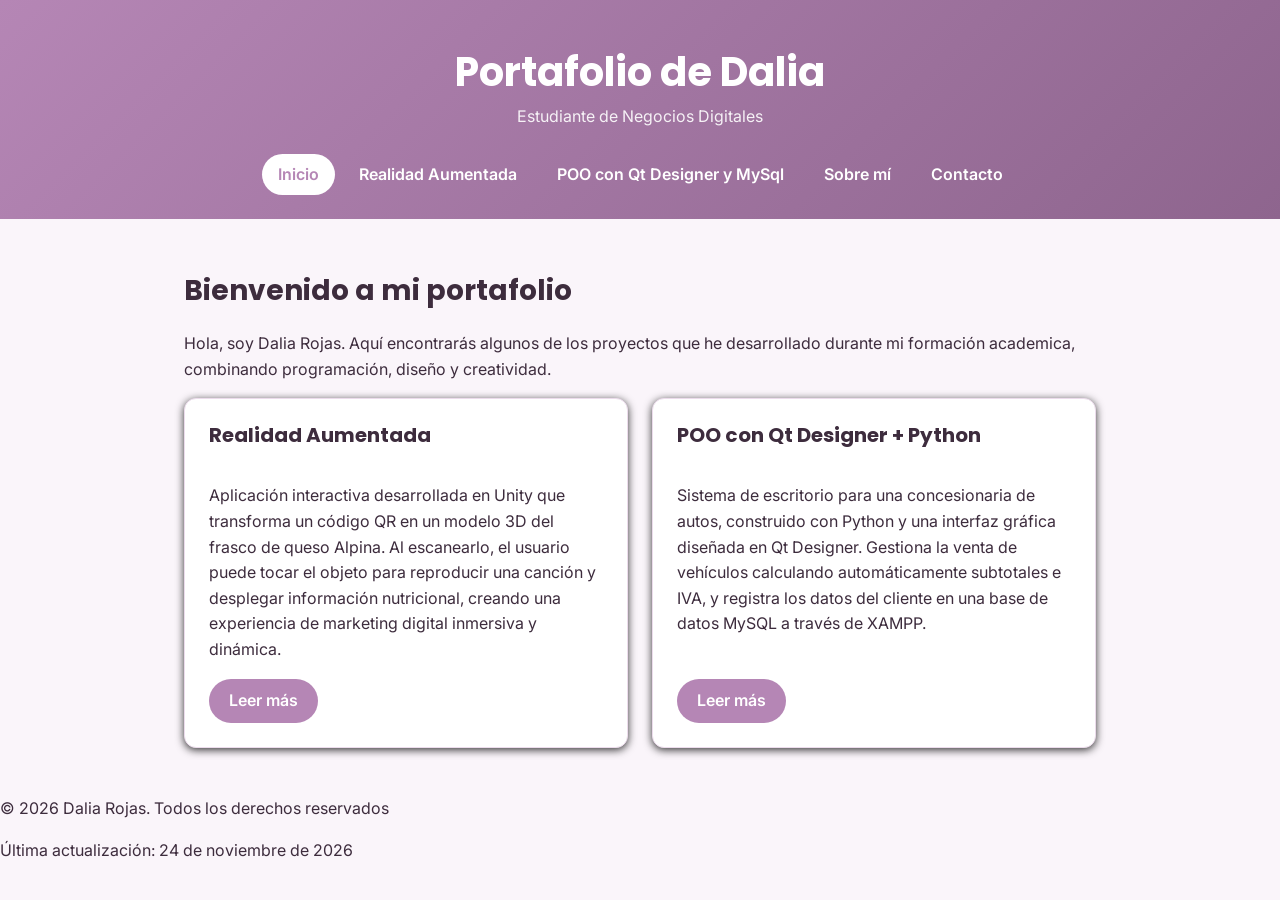
<file: index.html>
<!DOCTYPE html>
<html lang="es">
    <!-- Comentarios -->
<head>
    <meta charset="UTF-8">
    <meta name="viewport" content="width=device-width, initial-scale=1.0">
    <meta name="description" content="Portafolio personal de Dalia Rojas">
    <title>Inicio | Portafolio de Dalia</title>
    <link rel="stylesheet"href="css/estilos.css">
</head>
<body>
    <header>
        <h1>Portafolio de Dalia</h1>
        <p>Estudiante de Negocios Digitales</p>
        <nav>
            <ul>
                <li><a href="index.html" class="activo">Inicio</a></li>
                <li><a href="realidad-aumentada.html">Realidad Aumentada</a></li>
                <li><a href="poo-con-qt.html">POO con Qt Designer y MySql</a></li>
                <li><a href="sobre-mi.html">Sobre mí</a></li>
                <li><a href="contacto.html">Contacto</a></li>
            </ul>
        </nav>
    </header>
    
    <main>
        <section>
            <h2>Bienvenido a mi portafolio</h2>
            <p>Hola, soy Dalia Rojas. Aquí encontrarás algunos de los proyectos que he desarrollado durante mi formación academica, combinando programación, diseño y creatividad.</p>
            
            <div class="tarjetas">
                <article class="tarjeta">
                    <h3>Realidad Aumentada</h3>
                    <p>Aplicación interactiva desarrollada en Unity que transforma un código QR en un modelo 3D del frasco de queso Alpina. Al escanearlo, el usuario puede tocar el objeto para reproducir una canción y desplegar información nutricional, creando una experiencia de marketing digital inmersiva y dinámica.</p>
                    <a href="realidad-aumentada.html" class="boton">Leer más</a>
                </article>
                    
                <article class="tarjeta">
                    <h3>POO con Qt Designer + Python</h3>
                    <p>Sistema de escritorio para una concesionaria de autos, construido con Python y una interfaz gráfica diseñada en Qt Designer. Gestiona la venta de vehículos calculando automáticamente subtotales e IVA, y registra los datos del cliente en una base de datos MySQL a través de XAMPP.</p>
                    <a href="poo-con-qt.html" class="boton">Leer más</a>
                </article>
            </div>
        </section>
    </main>
    
    <footer>
        <p>&copy; 2026 Dalia Rojas. Todos los derechos reservados</p>
        <p>Última actualización: <time datetime="2026-11-24">24 de noviembre de 2026</time></p>
    </footer>
</body>
</html>
</file>
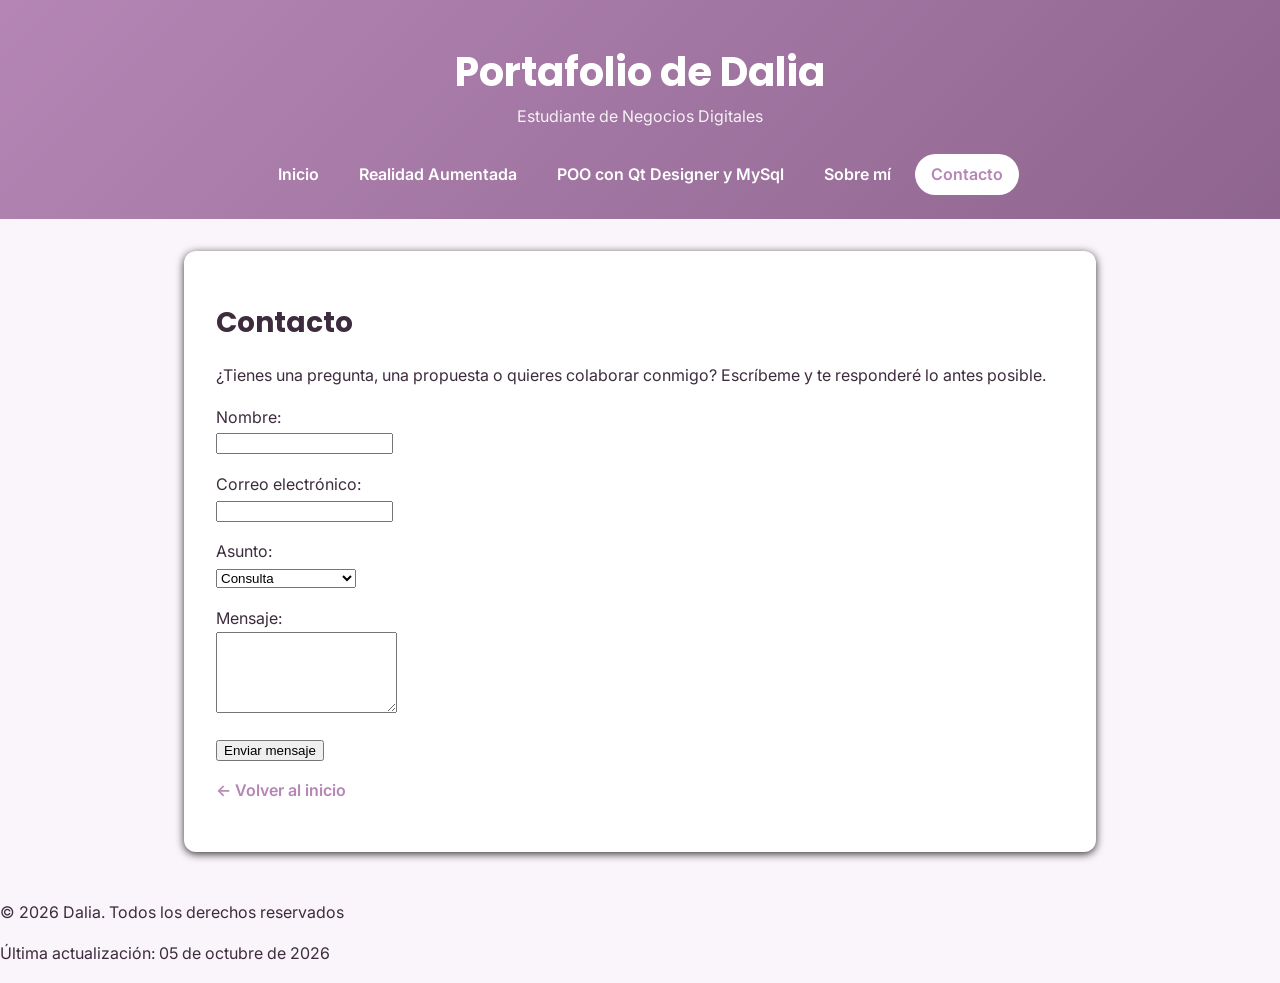
<file: contacto.html>
<!DOCTYPE html>
<html lang="es">
    <!-- Comentarios -->
<head>
    <meta charset="UTF-8">
    <meta name="viewport" content="width=device-width, initial-scale=1.0">
    <meta name="description" content="Blog personal de [nombre] sobre [tema]">
    <title>Contacto | Portafolio de Dalia</title>
    <link rel="stylesheet"href="css/estilos.css">
</head>
<body>
    <header>
        <h1>Portafolio de Dalia</h1>
        <p>Estudiante de Negocios Digitales</p>
        <nav>
            <ul>
                <li><a href="index.html">Inicio</a></li>
                <li><a href="realidad-aumentada.html">Realidad Aumentada</a></li>
                <li><a href="poo-con-qt.html">POO con Qt Designer y MySql</a></li>
                <li><a href="sobre-mi.html">Sobre mí</a></li>
                <li><a href="contacto.html" class="activo">Contacto</a></li>
            </ul>
        </nav>
    </header>
    <main>
        <section class="pagina-simple">
            <h2>Contacto</h2>
            <p>¿Tienes una pregunta, una propuesta o quieres colaborar conmigo? Escríbeme y te responderé lo antes posible.</p>
            
            <form action="#" method="post">
                <p>
                    <label for="nombre">Nombre:</label><br>
                    <input type="text" id="nombre" name="nombre" required>
                </p>
                <p>
                    <label for="correo">Correo electrónico:</label><br>
                    <input type="email" id="correo" name="correo" required>
                </p>
                <p>
                    <label for="asunto">Asunto:</label><br>
                    <select id="asunto" name="asunto">
                        <option>Consulta</option>
                        <option>Colaboración</option>
                        <option>Oportunidad laboral</option>
                        <option>Otro</option>
                    </select>
                </p>
                <p>
                    <label for="mensaje">Mensaje:</label><br>
                    <textarea id="mensaje" name="mensaje" rows="5" required></textarea>
                </p>
                <p><button type="submit">Enviar mensaje</button></p>
            </form>
            
            <p><a href="index.html">← Volver al inicio</a></p>
        </section>
    </main>
    <footer>
        <p>&copy; 2026 Dalia. Todos los derechos reservados</p>
        <p>Última actualización: <time datetime="2026-11-05">05 de octubre de 2026</time></p>
    </footer>
</body>
</html>
</file>
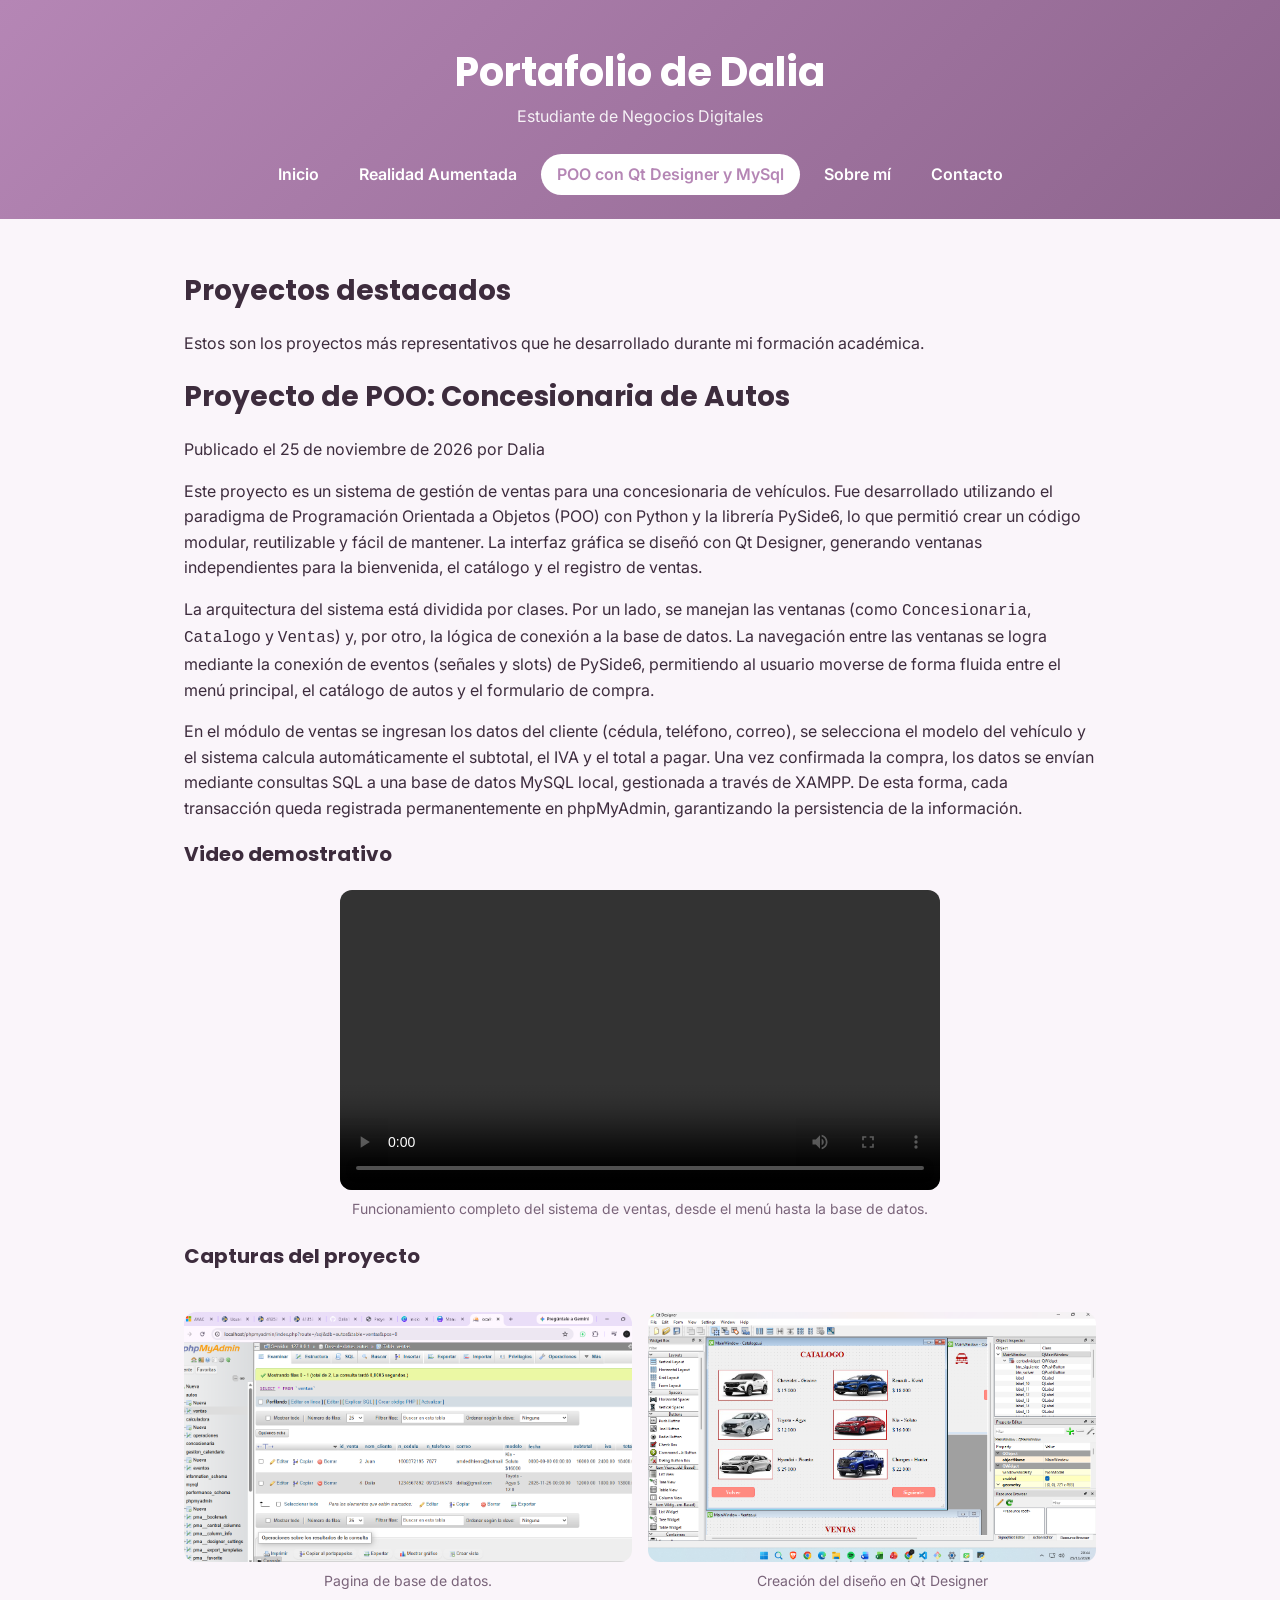
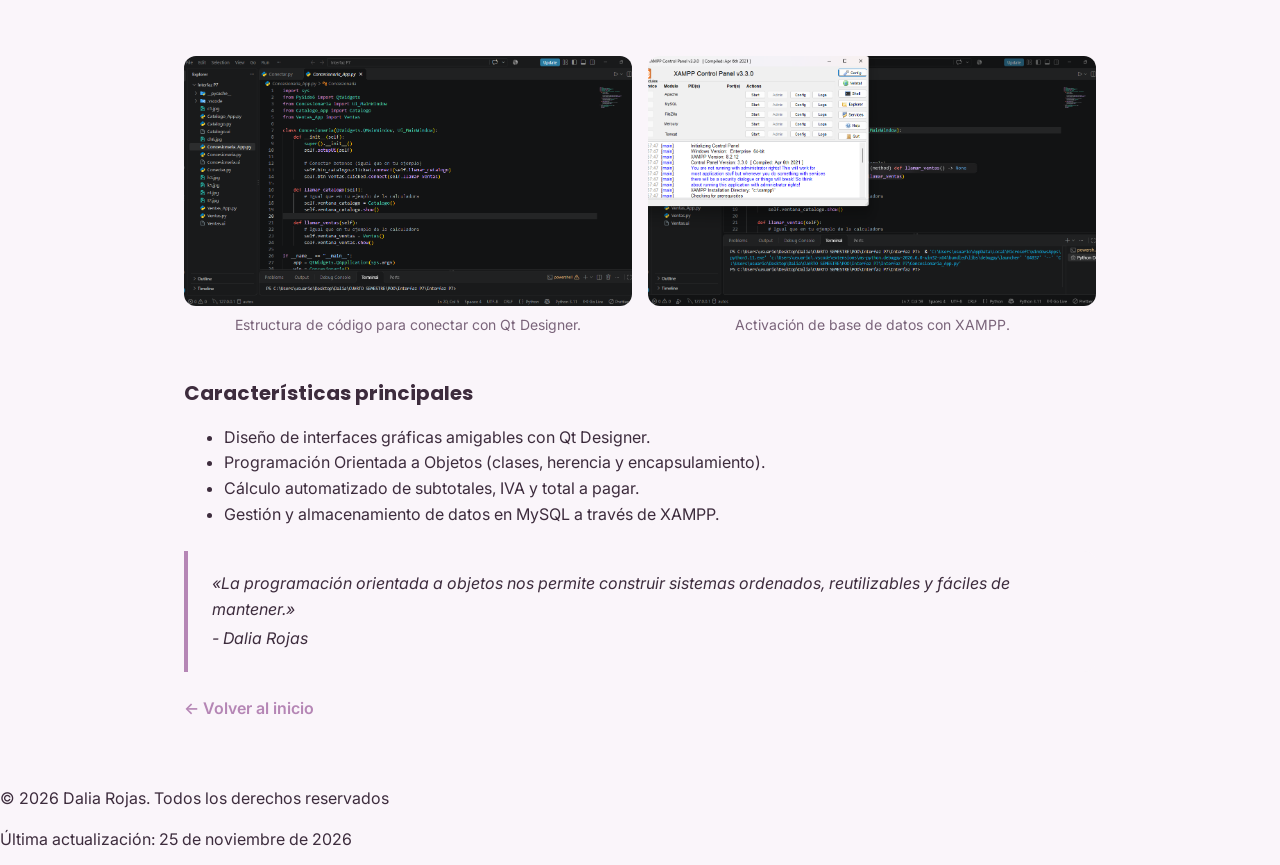
<file: poo-con-qt.html>
<!DOCTYPE html>
<html lang="es">
    <!-- Comentarios -->
<head>
    <meta charset="UTF-8">
    <meta name="viewport" content="width=device-width, initial-scale=1.0">
    <meta name="description" content="Proyectos destacados de Dalia Rojas">
    <title>POO con Qt Designer y MySql | Portafolio de Dalia</title>
    <link rel="stylesheet"href="css/estilos.css">
</head>
<body>
    <header>
        <h1>Portafolio de Dalia</h1>
        <p>Estudiante de Negocios Digitales</p>
        <nav>
            <ul>
                <li><a href="index.html">Inicio</a></li>
                <li><a href="realidad-aumentada.html">Realidad Aumentada</a></li>
                <li><a href="poo-con-qt.html" class="activo">POO con Qt Designer y MySql</a></li>
                <li><a href="sobre-mi.html">Sobre mí</a></li>
                <li><a href="contacto.html">Contacto</a></li>
            </ul>
        </nav>
    </header>
    
    <main>
        <section>
            <h2>Proyectos destacados</h2>
            <p>Estos son los proyectos más representativos que he desarrollado durante mi formación académica.</p>
            
            <article>
                <h2>Proyecto de POO: Concesionaria de Autos</h2>
                <p>Publicado el <time datetime="2026-11-25">25 de noviembre de 2026</time> por Dalia</p>
                
                <p>Este proyecto es un sistema de gestión de ventas para una concesionaria de vehículos. Fue desarrollado utilizando el paradigma de Programación Orientada a Objetos (POO) con Python y la librería PySide6, lo que permitió crear un código modular, reutilizable y fácil de mantener. La interfaz gráfica se diseñó con Qt Designer, generando ventanas independientes para la bienvenida, el catálogo y el registro de ventas.</p>

                <p>La arquitectura del sistema está dividida por clases. Por un lado, se manejan las ventanas (como <code>Concesionaria</code>, <code>Catalogo</code> y <code>Ventas</code>) y, por otro, la lógica de conexión a la base de datos. La navegación entre las ventanas se logra mediante la conexión de eventos (señales y slots) de PySide6, permitiendo al usuario moverse de forma fluida entre el menú principal, el catálogo de autos y el formulario de compra.</p>

                <p>En el módulo de ventas se ingresan los datos del cliente (cédula, teléfono, correo), se selecciona el modelo del vehículo y el sistema calcula automáticamente el subtotal, el IVA y el total a pagar. Una vez confirmada la compra, los datos se envían mediante consultas SQL a una base de datos MySQL local, gestionada a través de XAMPP. De esta forma, cada transacción queda registrada permanentemente en phpMyAdmin, garantizando la persistencia de la información.</p>

                <h3>Video demostrativo</h3>
                <figure>
                    <video src="video/rea1.mp4" controls width="600"></video>
                    <figcaption>Funcionamiento completo del sistema de ventas, desde el menú hasta la base de datos.</figcaption>
                </figure>

                <h3>Capturas del proyecto</h3>
                <div class="galeria">
                    <figure>
                        <img src="Imagen/foto1.png" alt="Base de datos"width="600">
                        <figcaption>Pagina de base de datos.</figcaption>
                    </figure>
                    <figure>
                        <img src="Imagen/foto2.png" alt="Qt Designer"width="600">
                        <figcaption>Creación del diseño en Qt Designer</figcaption>
                    </figure>
                    <figure>
                        <img src="Imagen/foto3.png" alt="Conexión con Qt Designer"width="600">
                        <figcaption>Estructura de código para conectar con Qt Designer.</figcaption>
                    </figure>
                    <figure>
                        <img src="Imagen/foto4.png" alt="Activacion de base de datos"width="600">
                        <figcaption>Activación de base de datos con XAMPP.</figcaption>
                    </figure>
                </div>
                
                <h3>Características principales</h3>
                <ul>
                    <li>Diseño de interfaces gráficas amigables con Qt Designer.</li>
                    <li>Programación Orientada a Objetos (clases, herencia y encapsulamiento).</li>
                    <li>Cálculo automatizado de subtotales, IVA y total a pagar.</li>
                    <li>Gestión y almacenamiento de datos en MySQL a través de XAMPP.</li>
                </ul>
                
                <blockquote>
                    <p>«La programación orientada a objetos nos permite construir sistemas ordenados, reutilizables y fáciles de mantener.»</p>
                    <p>- Dalia Rojas</p>
                </blockquote>
                
            </article>
                
            <p><a href="index.html">← Volver al inicio</a></p>
        </section>
    </main>
    
    <footer>
        <p>&copy; 2026 Dalia Rojas. Todos los derechos reservados</p>
        <p>Última actualización: <time datetime="2026-11-25">25 de noviembre de 2026</time></p>
    </footer>
</body>
</html>
</file>
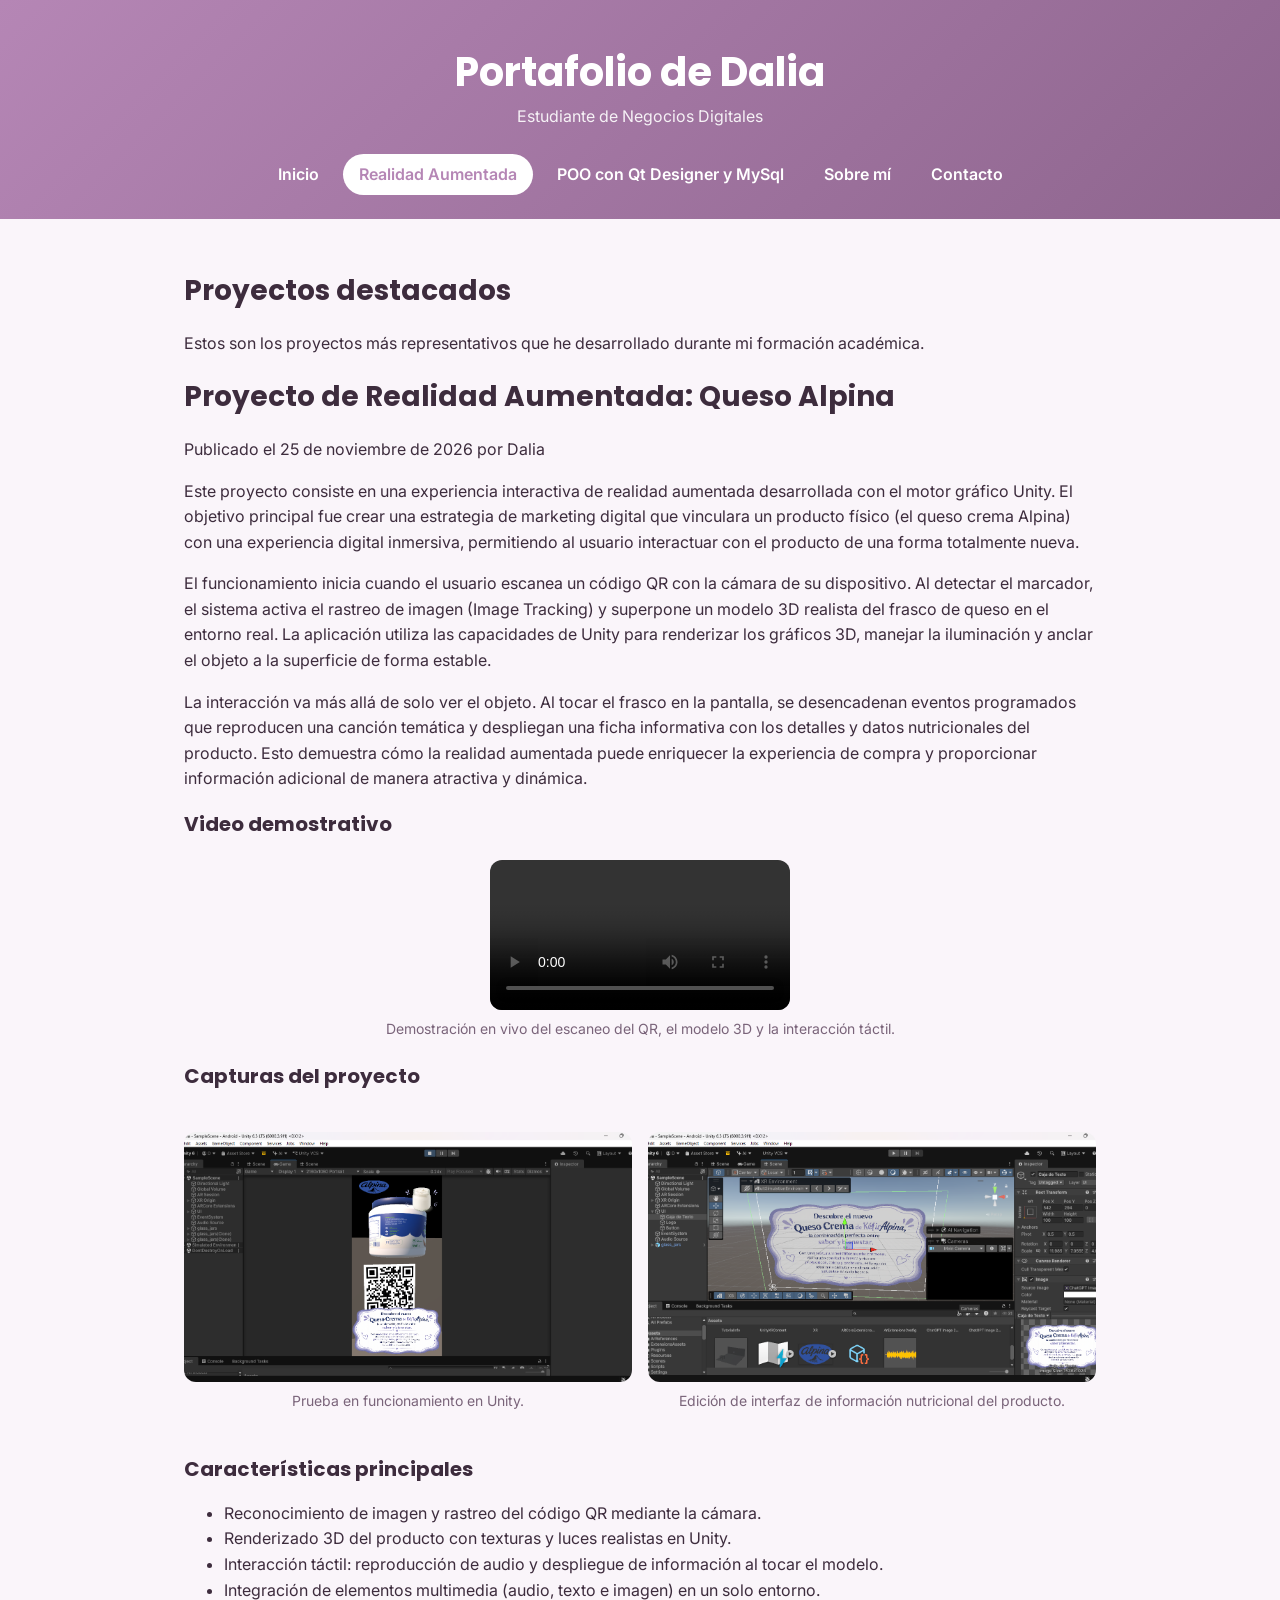
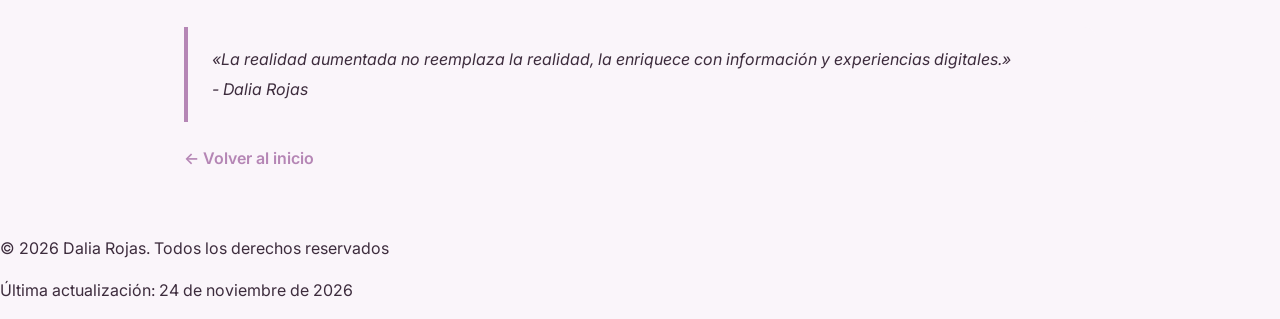
<file: realidad-aumentada.html>
<!DOCTYPE html>
<html lang="es">
    <!-- Comentarios -->
<head>
    <meta charset="UTF-8">
    <meta name="viewport" content="width=device-width, initial-scale=1.0">
    <meta name="description" content="Proyectos destacados de Dalia Rojas">
    <title>Realidad Aumentada | Portafolio de Dalia</title>
    <link rel="stylesheet"href="css/estilos.css">
</head>
<body>
    <header>
        <h1>Portafolio de Dalia</h1>
        <p>Estudiante de Negocios Digitales</p>
        <nav>
            <ul>
                <li><a href="index.html">Inicio</a></li>
                <li><a href="realidad-aumentada.html" class="activo">Realidad Aumentada</a></li>
                <li><a href="poo-con-qt.html">POO con Qt Designer y MySql</a></li>
                <li><a href="sobre-mi.html">Sobre mí</a></li>
                <li><a href="contacto.html">Contacto</a></li>
            </ul>
        </nav>
    </header>
    
    <main>
        <section>
            <h2>Proyectos destacados</h2>
            <p>Estos son los proyectos más representativos que he desarrollado durante mi formación académica.</p>
            
            <article>
                <h2>Proyecto de Realidad Aumentada: Queso Alpina</h2>
                <p>Publicado el <time datetime="2026-11-25">25 de noviembre de 2026</time> por Dalia</p>
                
                <p>Este proyecto consiste en una experiencia interactiva de realidad aumentada desarrollada con el motor gráfico Unity. El objetivo principal fue crear una estrategia de marketing digital que vinculara un producto físico (el queso crema Alpina) con una experiencia digital inmersiva, permitiendo al usuario interactuar con el producto de una forma totalmente nueva.</p>

                <p>El funcionamiento inicia cuando el usuario escanea un código QR con la cámara de su dispositivo. Al detectar el marcador, el sistema activa el rastreo de imagen (Image Tracking) y superpone un modelo 3D realista del frasco de queso en el entorno real. La aplicación utiliza las capacidades de Unity para renderizar los gráficos 3D, manejar la iluminación y anclar el objeto a la superficie de forma estable.</p>

                <p>La interacción va más allá de solo ver el objeto. Al tocar el frasco en la pantalla, se desencadenan eventos programados que reproducen una canción temática y despliegan una ficha informativa con los detalles y datos nutricionales del producto. Esto demuestra cómo la realidad aumentada puede enriquecer la experiencia de compra y proporcionar información adicional de manera atractiva y dinámica.</p>

                <h3>Video demostrativo</h3>
                <figure>
                    <video src="video/download.mp4" controls width="300"></video>
                    <figcaption>Demostración en vivo del escaneo del QR, el modelo 3D y la interacción táctil.</figcaption>
                </figure>

                <h3>Capturas del proyecto</h3>
                <div class="galeria">
                    <figure>
                        <img src="Imagen/alpi1.png" alt="Prueba de funcionamiento"width="600">
                        <figcaption>Prueba en funcionamiento en Unity.</figcaption>
                    </figure>
                    <figure>
                        <img src="Imagen/alpi2.png" alt="Edición de interfaz"width="600">
                        <figcaption>Edición de interfaz de información nutricional del producto.</figcaption>
                    </figure>
                </div>
                
                <h3>Características principales</h3>
                <ul>
                    <li>Reconocimiento de imagen y rastreo del código QR mediante la cámara.</li>
                    <li>Renderizado 3D del producto con texturas y luces realistas en Unity.</li>
                    <li>Interacción táctil: reproducción de audio y despliegue de información al tocar el modelo.</li>
                    <li>Integración de elementos multimedia (audio, texto e imagen) en un solo entorno.</li>
                </ul>
                
                <blockquote>
                    <p>«La realidad aumentada no reemplaza la realidad, la enriquece con información y experiencias digitales.»</p>
                    <p>- Dalia Rojas</p>
                </blockquote>
                
            </article>
                
            <p><a href="index.html">← Volver al inicio</a></p>
        </section>
    </main>
    
    <footer>
        <p>&copy; 2026 Dalia Rojas. Todos los derechos reservados</p>
        <p>Última actualización: <time datetime="2026-11-24">24 de noviembre de 2026</time></p>
    </footer>
</body>
</html>
</file>
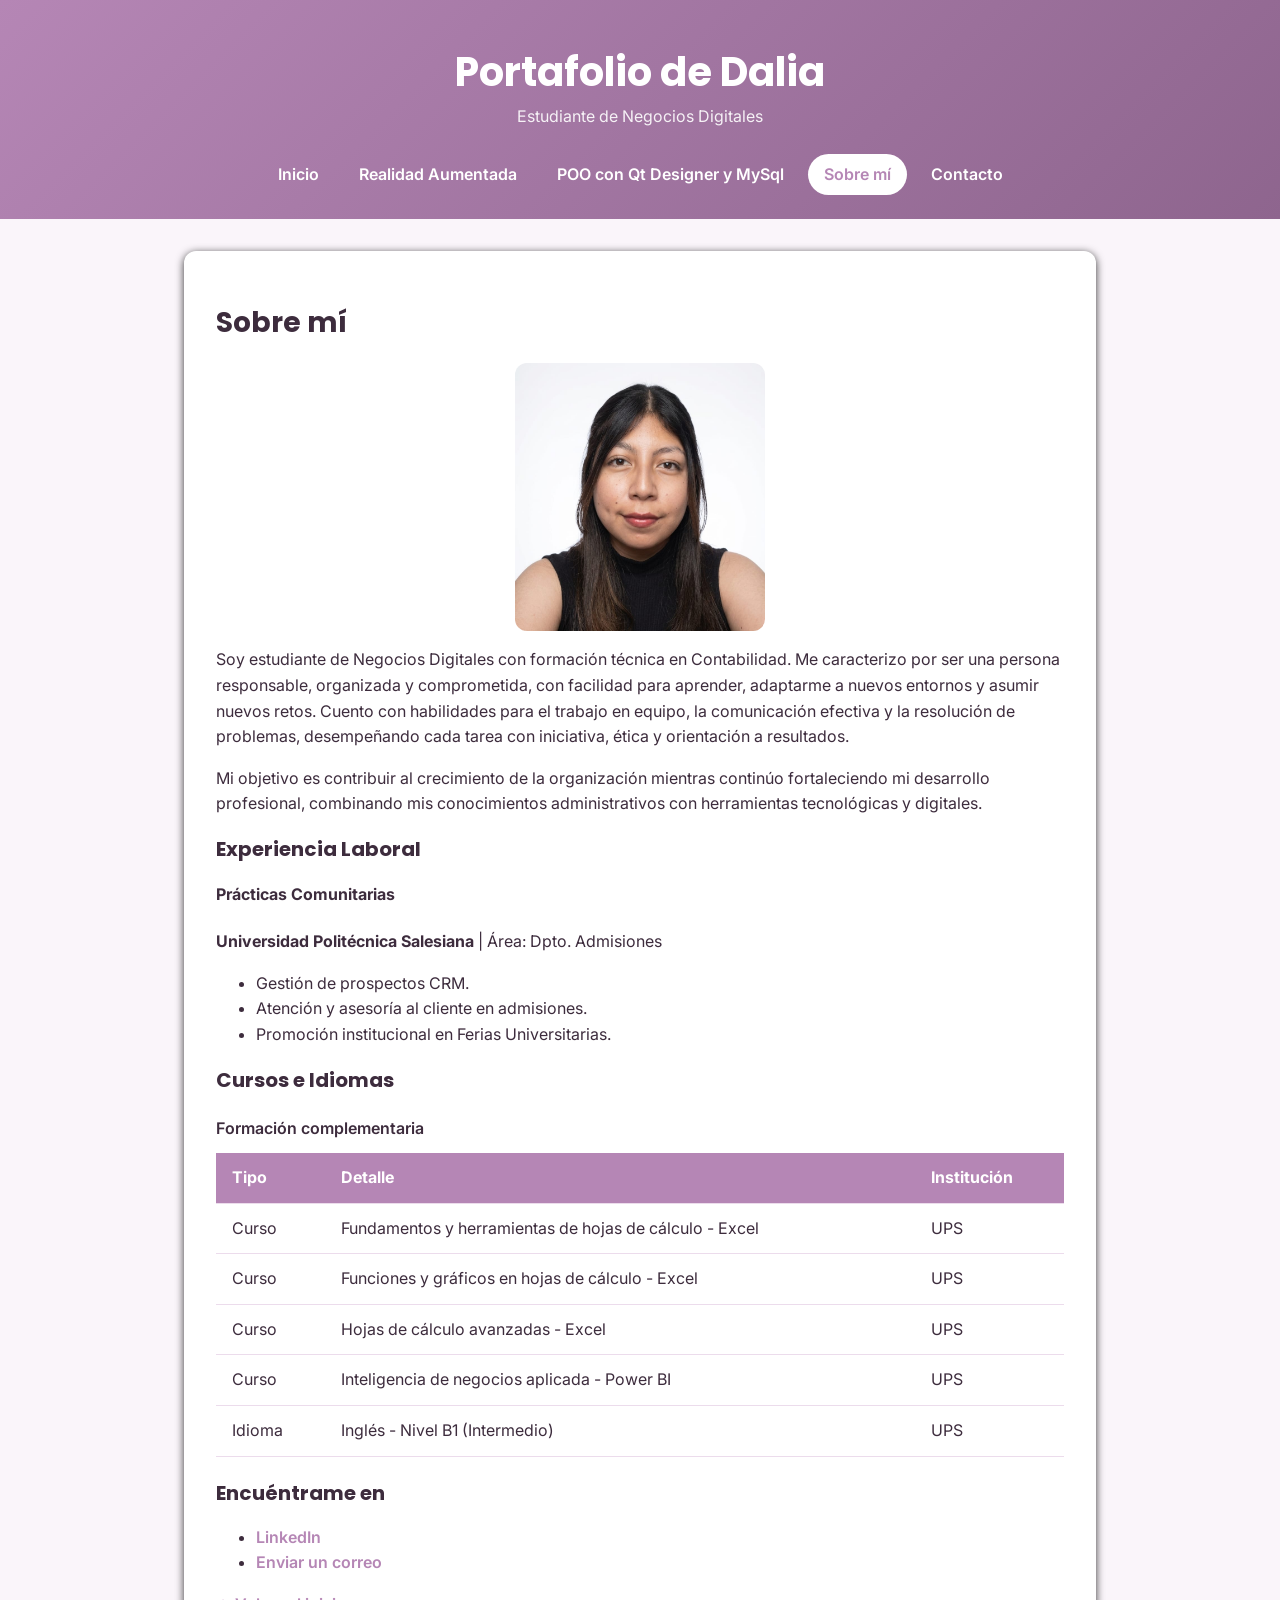
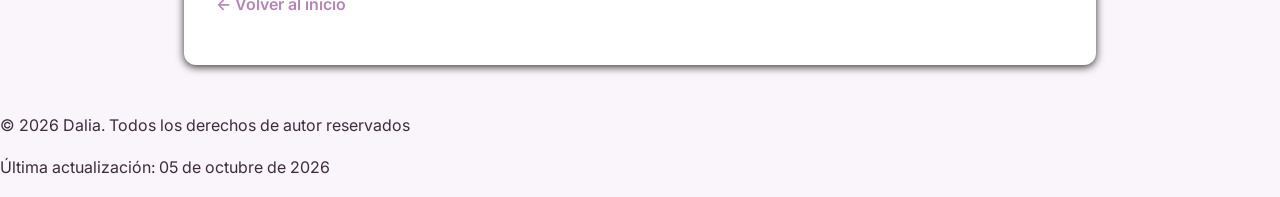
<file: sobre-mi.html>
<!DOCTYPE html>
<html lang="es">
    <!--Comentarios-->
<head>
    <meta charset="UTF-8">
    <meta name="viewport" content="width=device-width, initial-scale=1.0">
    <meta name="description" content="Blog personal de Dalia sobre libros">
    <title>Sobre mi | Portafolio de Dalia</title>
    <link rel="stylesheet"href="css/estilos.css">
</head>
<body>
    <header>
        <h1>Portafolio de Dalia</h1>
        <p>Estudiante de Negocios Digitales</p>
        <nav>
            <ul>
                <li><a href="index.html">Inicio</a></li>
                <li><a href="realidad-aumentada.html">Realidad Aumentada</a></li>
                <li><a href="poo-con-qt.html">POO con Qt Designer y MySql</a></li>
                <li><a href="sobre-mi.html" class="activo">Sobre mí</a></li>
                <li><a href="contacto.html">Contacto</a></li>
            </ul>
        </nav>
    </header>
    <main>
        <section class="pagina-simple">
            <h2>Sobre mí</h2>
            <img src="Imagen/yo.jpeg" alt="Fotografía de Dalia" width="250">
            <p>Soy estudiante de Negocios Digitales con formación técnica en Contabilidad. Me caracterizo por ser una persona responsable, organizada y comprometida, con facilidad para aprender, adaptarme a nuevos entornos y asumir nuevos retos. Cuento con habilidades para el trabajo en equipo, la comunicación efectiva y la resolución de problemas, desempeñando cada tarea con iniciativa, ética y orientación a resultados.</p>
            <p>Mi objetivo es contribuir al crecimiento de la organización mientras continúo fortaleciendo mi desarrollo profesional, combinando mis conocimientos administrativos con herramientas tecnológicas y digitales.</p>
            <h3>Experiencia Laboral</h3>
            <h4>Prácticas Comunitarias</h4>
            <p><strong>Universidad Politécnica Salesiana</strong> | Área: Dpto. Admisiones</p>
            <ul>
                <li>Gestión de prospectos CRM.</li>
                <li>Atención y asesoría al cliente en admisiones.</li>
                <li>Promoción institucional en Ferias Universitarias.</li>
            </ul>
            
            <h3>Cursos e Idiomas</h3>
            <table>
                <caption>Formación complementaria</caption>
                <thead>
                    <tr>
                        <th>Tipo</th>
                        <th>Detalle</th>
                        <th>Institución</th>
                    </tr>
                </thead>
                <tbody>
                    <tr>
                        <td>Curso</td>
                        <td>Fundamentos y herramientas de hojas de cálculo - Excel</td>
                        <td>UPS</td>
                    </tr>
                    <tr>
                        <td>Curso</td>
                        <td>Funciones y gráficos en hojas de cálculo - Excel</td>
                        <td>UPS</td>
                    </tr>
                    <tr>
                        <td>Curso</td>
                        <td>Hojas de cálculo avanzadas - Excel</td>
                        <td>UPS</td>
                    </tr>
                    <tr>
                        <td>Curso</td>
                        <td>Inteligencia de negocios aplicada - Power BI</td>
                        <td>UPS</td>
                    </tr>
                    <tr>
                        <td>Idioma</td>
                        <td>Inglés - Nivel B1 (Intermedio)</td>
                        <td>UPS</td>
                    </tr>
                </tbody>
            </table>
            <h3>Encuéntrame en</h3>
            <ul>
                <li><a href="https://www.linkedin.com/in/rojas-dalia-b719a9338/?lipi=urn%3Ali%3Apage%3Ap_mwlite_feed%3Bz6plIiVbRHOBsw5%2Fx26RUQ%3D%3D" target="_blank"rel="noopener">LinkedIn</a></li>
                <li><a href="mailto:drojasd@est.ups.edu.ec">Enviar un correo</a></li>
            </ul>
            <p><a href="index.html">← Volver al inicio</a></p>
        </section>
    </main>
    <footer>
        <p>&copy; 2026 Dalia. Todos los derechos de autor reservados</p>
        <p>Última actualización: <time datetime="2026-11-05">05 de octubre de 2026</time></p>
    </footer>
</body>
</html>
</file>
<file: css/estilos.css>
/* Hoja de estilos del blog personal */
/* Importar dos fonts para google. Inter para el texto y Poppins para títulos*/
@import url("https://fonts.googleapis.com/css2?family=Inter:wght@400;600&family=Poppins:wght@600;700&display=swap");
/* Crear variables*/
:root{
    /* Colores */
    --color-primario: #b586b5;         /* Malva pastel */
    --color-primario-oscuro: #8e658e;  /* Malva oscuro para hover */
    --color-fondo: #faf5fa;            /* Blanco con un tinte rosado/malva muy sutil */
    --color-superficie: #ffffff;       /* Blanco puro para las tarjetas */
    --color-texto: #3d2c3d;            /* Ciruela oscuro para el texto principal */
    --color-texto-suave: #7a647a;      /* Malva suave para textos secundarios */
    --color-borde: #ecdcec; 
    /* Tipografía */
    --fuente-texto: "Inter", system-ui, sans-serif;
    --fuente-titulos: "Poppins", system-ui, sans-serif;
    /* Medidas*/
    --ancho-contenido: 960px;
    /* Tarjetas*/
    --radio: 12px;
    --sombra: 0 2px 8px rgba(0, 0, 0, 0.8);
    --sombra-fuerte: 0 8px 20px rgba(0, 0, 0, 0.12);
}
/*correccion del calculo del tamaño de las cajas(box)*/
*,
*::before,
*::after {
    box-sizing: border-box;
}
/*estilo para todo el body*/
body {
    /*background-color: #f4f6f8;*/
    background-color:var(--color-fondo);
    color: var(--color-texto);
    margin: 0;
    font-family: var(--fuente-texto);
    font-size: 1rem;
    line-height: 1.6;
}
/* estilos para el titulo */
h1,h2,h3{
    font-family: var(--fuente-titulos);
    color: var(--color-texto);
    line-height: 1.2;
}
h1{
    font-size: 2.5rem;
}
h2{
    font-size: 1.75rem;
}
h3{
    font-size: 1.25rem;
}
/* estilos a los enlaces */
a {
    color: var(--color-primario);
    text-decoration: none;
    font-weight: 600;
}
a:hover {
    color: var(--color-primario-oscuro);
    text-decoration: underline;
}
/*contenido*/
main{
    max-width: var(--ancho-contenido);
    margin: 0 auto;
    padding: 2rem 1.5rem;
    /*border: 2px dashed var(--color-primario);*/
}
/*encabezados*/
header {
    background: linear-gradient(135deg, var(--color-primario), var(--color-primario-oscuro));
    color: #fff;
    text-align: center;
    padding: 3rem 1.5rem 1.5rem;
}
header h1{
    color: #fff;
    margin: 0 0 0.5rem;
}
header p{
    margin: 0 0 1.5rem;
    opacity: 0.9;
}
/*menu*/
nav ul{
    display: flex;
    justify-content: center;
    flex-wrap: wrap;
    gap: 0.5rem;
    list-style: none;
    margin: 0;
    padding: 0;
}
/*menu convertir a los enlaces botones*/
nav a{
    display: block;
    padding: 0.5rem 1rem;
    border-radius: 999px;
    color: #fff;
    transition: background--color 0.2s;
}
nav a:hover{
    background-color: rgba(255, 255, 255, 0.2);
    color: #fff;
    text-decoration: none;
}
nav a.activo{
    background-color: #fff;
    color: var(--color-primario);
}
/*tarjetas*/
.tarjetas{
    display: grid;
    grid-template-columns: repeat(auto-fit, minmax(280px,1fr));
    gap: 1.5rem;
}
.tarjeta{
    background-color: var(--color-superficie);
    border: 1px solid var(--color-borde);
    border-radius: var(--radio);
    box-shadow: var(--sombra);
    padding: 1.5rem;
    transition: transform 0.2s, box-shadow 0.2s;
    display: flex;
    flex-direction: column;
}
.tarjeta h3{
    margin-top: 0;
}
.tarjeta time{
    color: var(--color-texto-suave);
    font-size: 0.875rem;
}
.tarjeta:hover{
    transform: translateY(-4px);
    box-shadow: var(--sombra-fuerte);
}
.tarjeta .boton{
    margin-top: auto;
    align-self: flex-start;
}
.boton{
    display: inline-block;
    background-color: var(--color-primario);
    color: #fff;
    padding: 0.6rem 1.25rem;
    border-radius: 999px;
    transition: background-color 0.2s;
}
.boton:hover{
    background-color: var(--color-primario-oscuro);
    color: #fff;
    text-decoration: none;
}
main > article{
    background-color: var(--color-superficie);
    border-radius: var(--radio);
    box-shadow: var(--sombra);
    padding: 2rem;
}
main > article > h2{
    margin-top: 0;
}
/*Imagenes responsive*/
img{
    max-width: 100%;
    height: auto;
    border-radius: var(--radio);
    display: block;
    margin: 0 auto;
}
video {
    max-width: 100%;
    height: auto;
    border-radius: var(--radio);
    display: block;
    margin: 0 auto;
}
figure{
    margin: 1.5rem 0;
}
figcaption{
    margin-top: 0.5rem;
    color: var(--color-texto-suave);
    font-size: 0.875rem;
    text-align: center;
}
blockquote{
    margin: 1.5rem 0;
    padding: 1rem 1.5rem;
    background-color: var(--color-fondo);
    border-left: 4px solid var(--color-primario);
    border-radius: 0 var(--radio) var(--radio) 0;
    font-style: italic;
}
blockquote p{
    margin: 0.25rem 0;
}
/*tabla*/
table{
    width: 100%;
    border-collapse: collapse;
    margin: 1.5rem 0;
}
th, td{
    padding: 0.75rem 1rem;
    text-align: left;
    border-bottom: 1px solid var(--color-borde);
}
thead th{
    background-color: var(--color-primario);
    color: #fff;
}
caption{
    caption-side: top;
    padding-bottom: 0.75rem;
    font-weight: 600;
    text-align: left;
}
tbody td:hover{
    background-color: var(--color-fondo);
}
.pagina-simple{
    background-color: var(--color-superficie);
    border-radius: var(--radio);
    box-shadow: var(--sombra);
    padding: 2rem;
}
.galeria {
    display: grid;
    grid-template-columns: 1fr 1fr; /* 2 columnas iguales */
    gap: 1rem; /* Espacio entre fotos */
}

.galeria img {
    width: 100%;
    height: 250px; /* Todas tendrán la misma altura */
    object-fit: cover; /* Se adaptan sin deformarse */
    border-radius: var(--radio);
}
</file>
